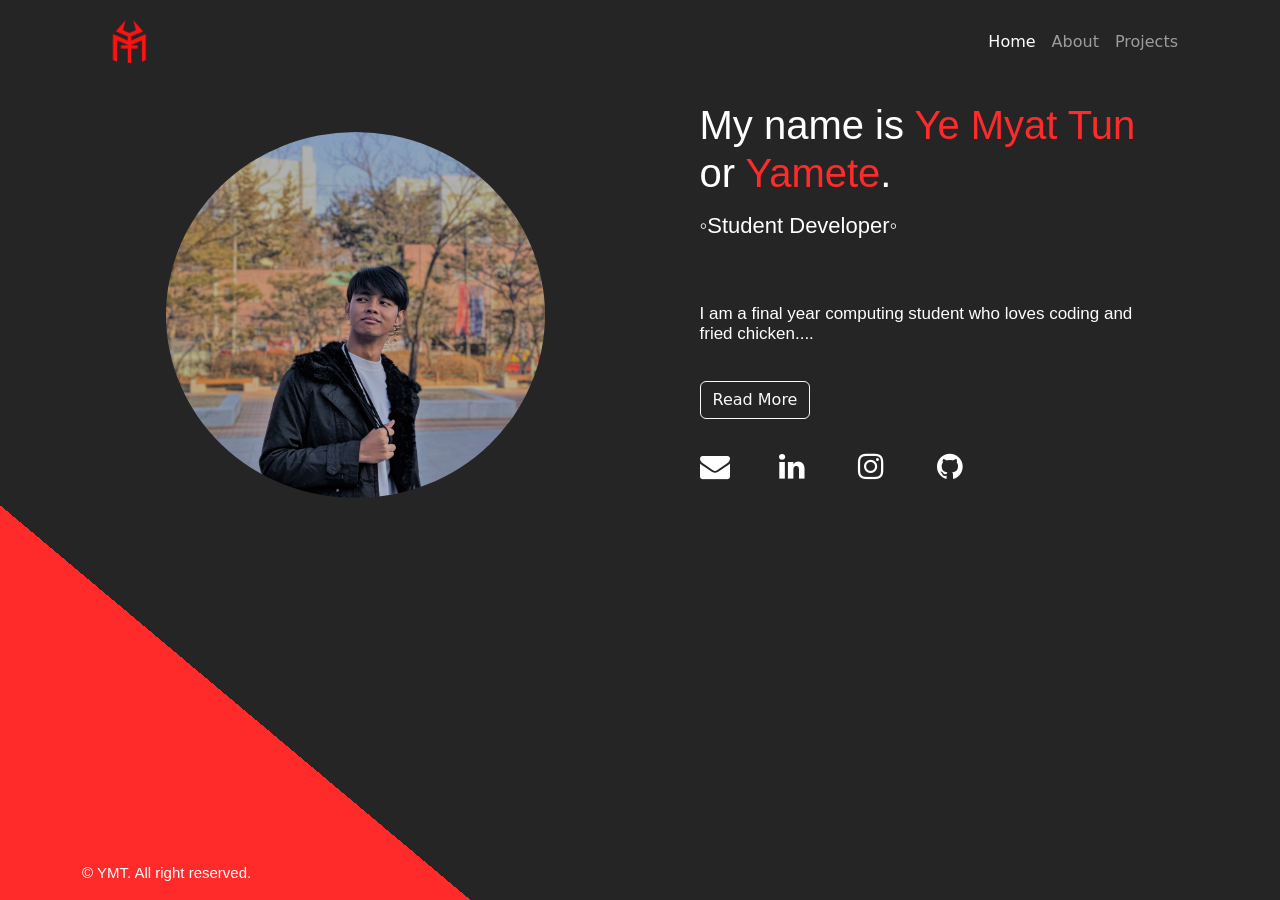
<file: index.html>
<html lang="en">
<head>
    <meta charset="UTF-8">
    <meta http-equiv="X-UA-Compatible" content="IE=edge">
    <meta name="viewport" content="width=device-width, initial-scale=1.0">
    <title>YMT</title>
    <link rel="icon" href="assets/tab-ymt.jpg">
    <link rel="stylesheet" href="styles/style.css">
    <link href="https://cdn.jsdelivr.net/npm/bootstrap@5.0.2/dist/css/bootstrap.min.css" rel="stylesheet" integrity="sha384-EVSTQN3/azprG1Anm3QDgpJLIm9Nao0Yz1ztcQTwFspd3yD65VohhpuuCOmLASjC" crossorigin="anonymous">
    <link href="https://cdn.jsdelivr.net/npm/bootstrap@5.1.3/dist/css/bootstrap.min.css" rel="stylesheet" integrity="sha384-1BmE4kWBq78iYhFldvKuhfTAU6auU8tT94WrHftjDbrCEXSU1oBoqyl2QvZ6jIW3" crossorigin="anonymous">
    <link rel="stylesheet" href="https://cdnjs.cloudflare.com/ajax/libs/font-awesome/4.7.0/css/font-awesome.min.css">
    <script src="https://cdn.jsdelivr.net/npm/bootstrap@5.0.2/dist/js/bootstrap.bundle.min.js" integrity="sha384-MrcW6ZMFYlzcLA8Nl+NtUVF0sA7MsXsP1UyJoMp4YLEuNSfAP+JcXn/tWtIaxVXM" crossorigin="anonymous"></script>
    <script>
        function myFunction() {
        var dots = document.getElementById("dots");
        var moreText = document.getElementById("more");
        var btnText = document.getElementById("myBtn");

            if (dots.style.display === "none") {
                dots.style.display = "inline";
                btnText.innerHTML = "Read more";
                moreText.style.display = "none";
            } else {
                dots.style.display = "none";
                btnText.innerHTML = "Read less";
                moreText.style.display = "inline";
            }
        }
    </script>
</head>
<body id="body">
    <div class="container">
        <nav class="navbar navbar-expand-lg navbar-dark">
            <div class="container-fluid">
              <a class="navbar-brand" href="index.html">
                  <img src="assets/ymt.png" alt="YMT" id="logo">
              </a>
              <button class="navbar-toggler" type="button" data-bs-toggle="collapse" data-bs-target="#navbarNavAltMarkup" aria-controls="navbarNavAltMarkup" aria-expanded="false" aria-label="Toggle navigation">
                <span class="navbar-toggler-icon"></span>
              </button>
              <div class="collapse navbar-collapse justify-content-end" id="navbarNavAltMarkup">
                <div class="navbar-nav">
                  <a class="nav-link active" aria-current="page" href="index.html">Home</a>
                  <a class="nav-link" href="about.html">About</a>
                  <a class="nav-link" href="projects.html">Projects</a>
                </div>
              </div>
            </div>
          </nav>
          <div class="noNavContainer">
            <div class="row justify-content-center align-items-center">
                <div class="col-md-5 text-center text-md-start p-5">
                    <img src="assets/me.jpg" alt="This is me." class="img-fluid rounded-circle">
                </div>
                <div class="col-md-1">

                </div>
                <div class="col-md-5 text-center text-md-start">
                    <h1>
                        <p class="heading">My name is <span style="color:#FF2B2B">Ye Myat Tun</span><br>
                        or <span style="color:#FF2B2B">Yamete</span>.</p>
                        <p class="smallHeading">◦Student Developer◦</p><br>
                        <p class="paragraph">I am a final year computing student who loves coding and fried chicken.<span id="dots">...</span>
                        <br><br>

                        <span id="more" style="display: none;">
                        I am a motivated and hard-working individual with decent skills and experience in software development. My ambition is to explore different software technologies and share my knowledge with others.
                        <br><br>
                        <span style="color:#FF2B2B">Fun Fact About Me: </span> I enjoy playing rubick cube and tetris.</p>
                        </span>
                        
                        <button type="button" class="btn btn-outline-light" onclick="myFunction()" id="myBtn">Read More</button>
                    </h1><br>
                    <div class="row justify-content-center justify-content-md-start">
                        <div class="col-2"><a href="mailto:[ymt.yemyattun@gmail.com]" class="fa fa-envelope" style="font-size:30px;color:white;text-decoration: none;"></a></div>
                        <div class="col-2"><a href="https://www.linkedin.com/in/ye-myat-tun-874a51233/" class="fa fa-linkedin" style="font-size:30px;color:white;text-decoration: none;"></a></div>
                        <div class="col-2"><a href="https://www.instagram.com/ymt.yamete/" class="fa fa-instagram" style="font-size:30px;color:white;text-decoration: none;"></a></div>
                        <div class="col-2"><a href="https://github.com/YMT-Yamete" class="fa fa-github" style="font-size:30px;color:white;text-decoration: none;"></a></div>
                    </div><br><br>
                </div>
            </div>
        </div>
        <div>
            <footer>
                <p class="footerText">© YMT. All right reserved.</p>
            </footer>
        </div>
    </div>
</body>
</html>
</file>
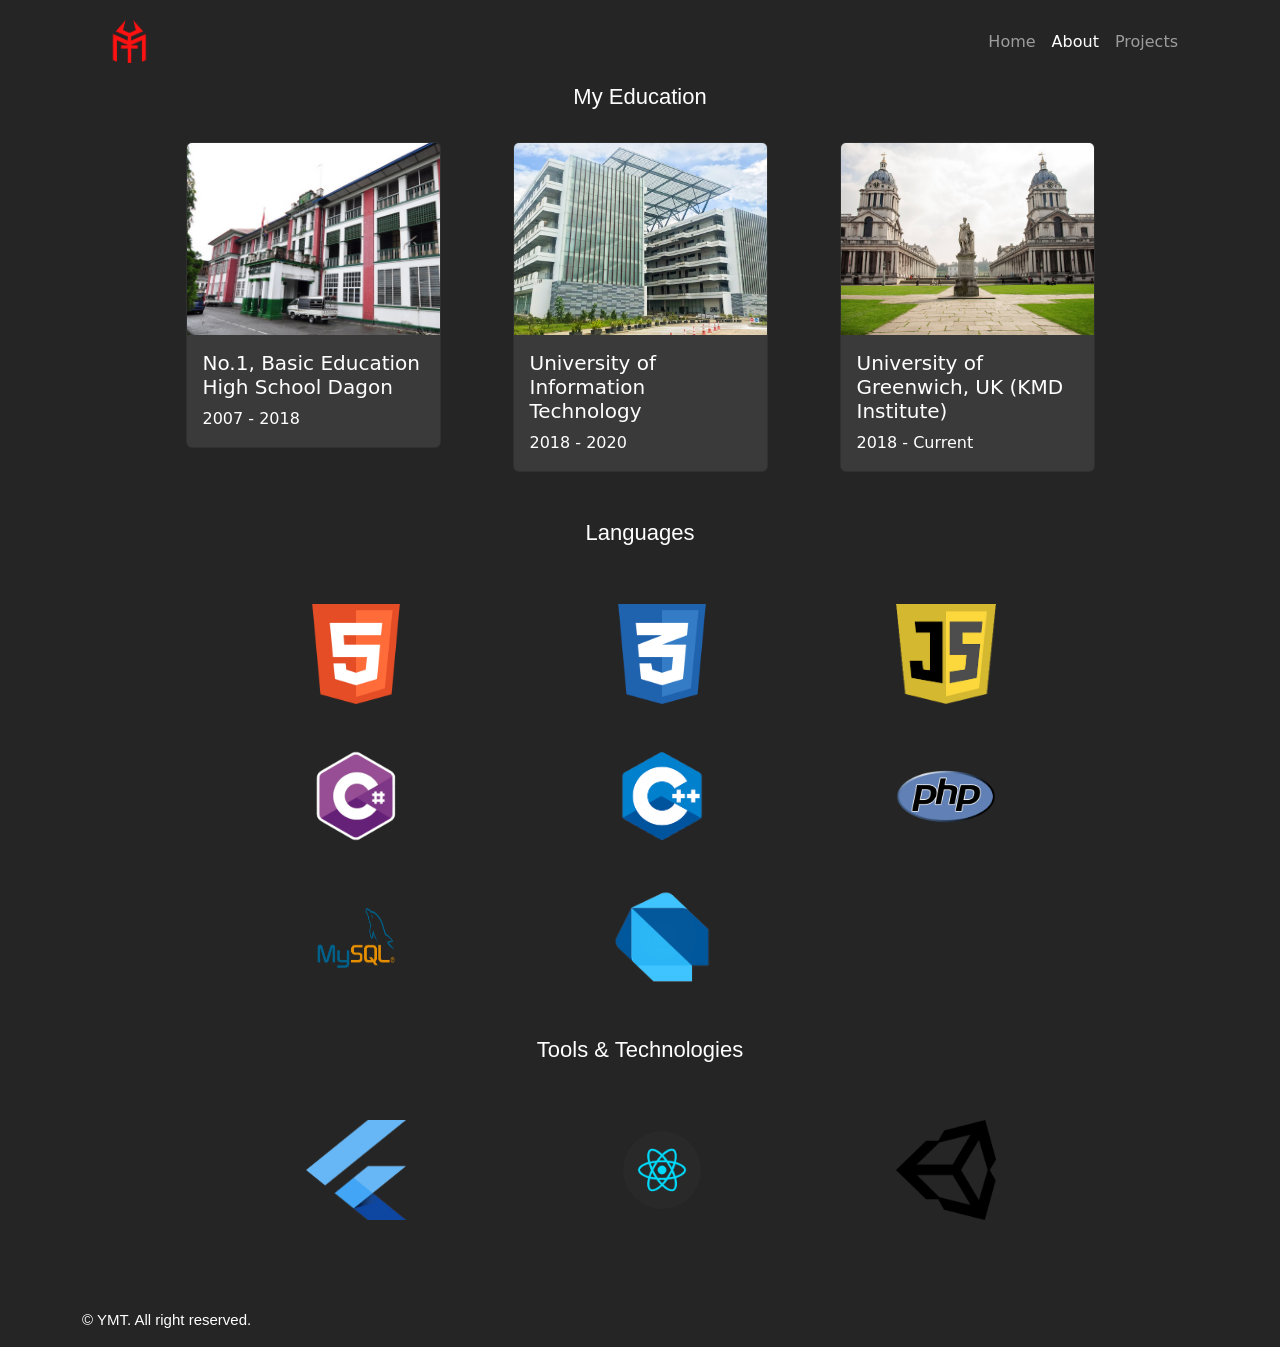
<file: about.html>
<html lang="en">
<head>
    <meta charset="UTF-8">
    <meta http-equiv="X-UA-Compatible" content="IE=edge">
    <meta name="viewport" content="width=device-width, initial-scale=1.0">
    <title>YMT</title>
    <link rel="icon" href="assets/tab-ymt.jpg">
    <link rel="stylesheet" href="styles/style.css">
    <link href="https://cdn.jsdelivr.net/npm/bootstrap@5.0.2/dist/css/bootstrap.min.css" rel="stylesheet" integrity="sha384-EVSTQN3/azprG1Anm3QDgpJLIm9Nao0Yz1ztcQTwFspd3yD65VohhpuuCOmLASjC" crossorigin="anonymous">
    <link href="https://cdn.jsdelivr.net/npm/bootstrap@5.1.3/dist/css/bootstrap.min.css" rel="stylesheet" integrity="sha384-1BmE4kWBq78iYhFldvKuhfTAU6auU8tT94WrHftjDbrCEXSU1oBoqyl2QvZ6jIW3" crossorigin="anonymous">
    <link rel="stylesheet" href="https://cdnjs.cloudflare.com/ajax/libs/font-awesome/4.7.0/css/font-awesome.min.css">
    <script src="https://cdn.jsdelivr.net/npm/bootstrap@5.0.2/dist/js/bootstrap.bundle.min.js" integrity="sha384-MrcW6ZMFYlzcLA8Nl+NtUVF0sA7MsXsP1UyJoMp4YLEuNSfAP+JcXn/tWtIaxVXM" crossorigin="anonymous"></script>
</head>
<body id="body1">
    <div class="container">
        <nav class="navbar navbar-expand-lg navbar-dark">
            <div class="container-fluid">
              <a class="navbar-brand" href="index.html">
                  <img src="assets/ymt.png" alt="YMT" id="logo">
              </a>
              <button class="navbar-toggler" type="button" data-bs-toggle="collapse" data-bs-target="#navbarNavAltMarkup" aria-controls="navbarNavAltMarkup" aria-expanded="false" aria-label="Toggle navigation">
                <span class="navbar-toggler-icon"></span>
              </button>
              <div class="collapse navbar-collapse justify-content-end" id="navbarNavAltMarkup">
                <div class="navbar-nav">
                  <a class="nav-link" aria-current="page" href="index.html">Home</a>
                  <a class="nav-link active" href="about.html">About</a>
                  <a class="nav-link" href="projects.html">Projects</a>
                </div>
              </div>
            </div>
          </nav>
          
          <div class="noNavContainer">
            <div class="container">
                <h1 class="smallHeading" style="text-align: center;">My Education</h1>
                <div class="row justify-content-center">
                    <!-- copy this every new education  -->
                    <div class="col-md-3 col-10 m-4">   
                        <div class="card" style="background-color: #3A3A3A;">
                            <img class="card-img-top" src="assets/education/dagon1.jpg" alt="Card image cap">
                            <div class="card-body">
                                <h5 class="card-title" style="color: white;">No.1, Basic Education High School Dagon</h5>
                                <p class="card-text" style="color: white;">2007 - 2018</p>
                            </div>
                        </div>
                    </div>
                    <!-- copy this every new education  -->
                    <div class="col-md-3 col-10 m-4">
                        <div class="card" style="background-color: #3A3A3A;">
                            <img class="card-img-top" src="assets/education/uit.jpg" alt="Card image cap">
                            <div class="card-body">
                                <h5 class="card-title" style="color: white;">University of Information Technology</h5>
                                <p class="card-text" style="color: white;">2018 - 2020</p>
                            </div>
                        </div>
                    </div>
                    <div class="col-md-3 col-10 m-4">
                        <div class="card" style="background-color: #3A3A3A;">
                            <img class="card-img-top" src="assets/education/gre.jpg" alt="Card image cap">
                            <div class="card-body">
                                <h5 class="card-title" style="color: white;">University of Greenwich, UK (KMD Institute)</h5>
                                <p class="card-text" style="color: white;">2018 - Current</p>
                            </div>
                        </div>
                    </div>
                </div><br>
                <h1 class="smallHeading" style="text-align: center;">Languages</h1><br><br>
                <table class="tablecenter" width="80%">
                    <tr>
                        <td class="skillsTd">
                            <img src="assets/skills/html.png" class="skillslogo">
                        </td>
                        <td class="skillsTd">
                            <img src="assets/skills/css.png" class="skillslogo">
                        </td>
                        <td class="skillsTd"> 
                            <img src="assets/skills/js.png" class="skillslogo">
                        </td>
                    </tr>
                    <tr>
                        <td>
                            <br><br>
                        </td>
                    </tr>
                    <tr>
                        <td class="skillsTd">
                            <img src="assets/skills/csharp.png" class="skillslogo">
                            
                        </td>
                        <td class="skillsTd"> 
                            <img src="assets/skills/cpp.png" class="skillslogo">
                        </td>
                        <td class="skillsTd">
                            <img src="assets/skills/php.png" class="skillslogo">
                        </td>
                    </tr>
                    <tr>
                        <td>
                            <br><br>
                        </td>
                    </tr>
                    <tr>
                        <td class="skillsTd"> 
                            <img src="assets/skills/mysql.png" class="skillslogo">
                        </td>
                        <td class="skillsTd"> 
                            <img src="assets/skills/dart.png" class="skillslogo">
                        </td>
                        <td class="skillsTd"> 
                            <!-- add some skills here -->
                        </td>
                    </tr>
                </table><br><br>
                <h1 class="smallHeading" style="text-align: center;">Tools & Technologies</h1><br><br>
                <table class="tablecenter" width="80%">
                    <tr>
                        <td class="skillsTd">
                            <img src="assets/skills/flutter.png" class="skillslogo">
                        </td>
                        <td class="skillsTd">
                            <img src="assets/skills/reactnative.png" class="skillslogo">
                        </td>
                        <td class="skillsTd"> 
                            <img src="assets/skills/unity.png" class="skillslogo">
                        </td>
                    </tr>
                    <tr>
                        <td>
                            <br><br>
                        </td>
                    </tr>
                </table>
            </div>
        </div><br><br>
        <div>
            <footer class="footerStyle">
                <p class="footerText">© YMT. All right reserved.</p>
            </footer>
        </div>
    </div>
</body>
</html>
</file>
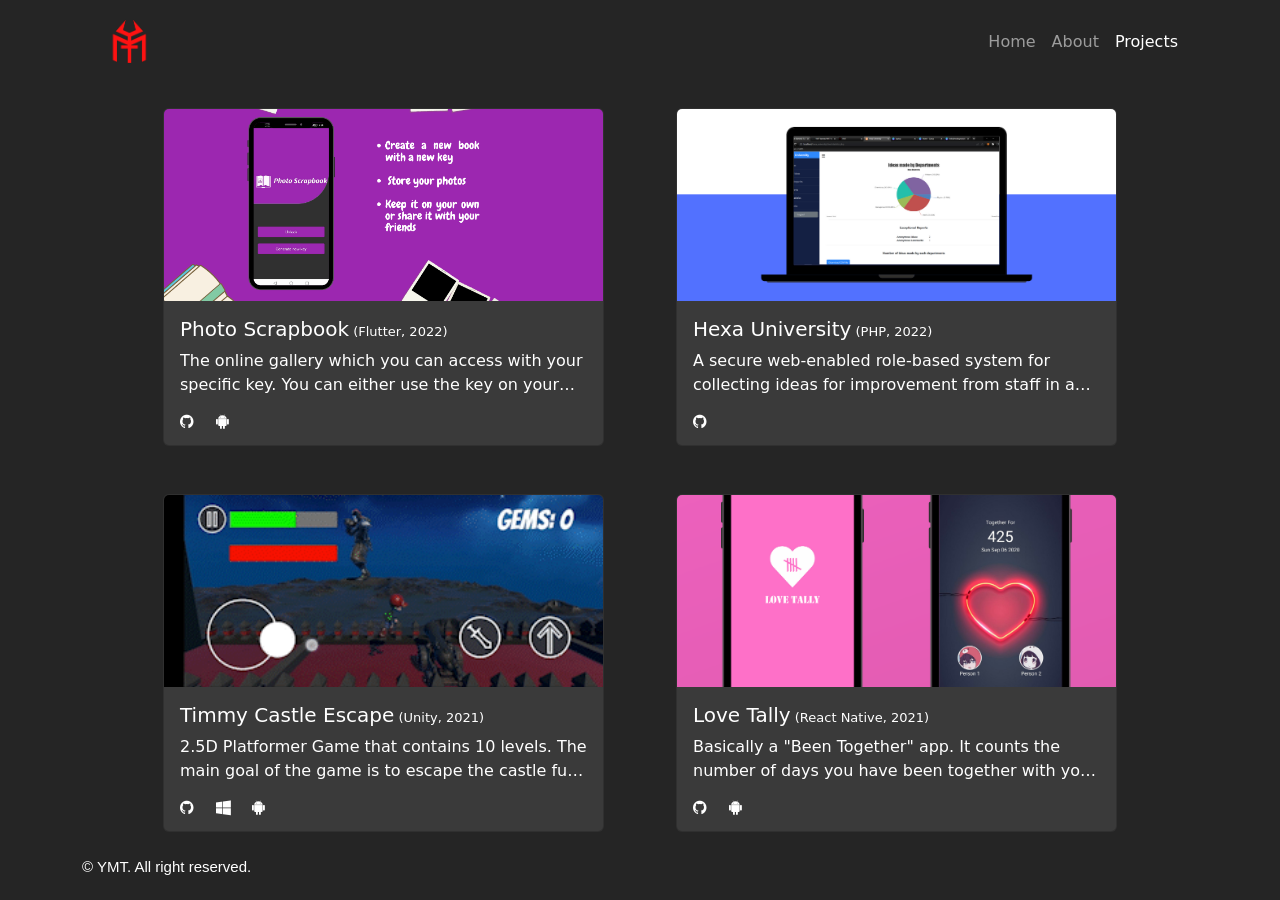
<file: projects.html>
<html lang="en">
<head>
    <meta charset="UTF-8">
    <meta http-equiv="X-UA-Compatible" content="IE=edge">
    <meta name="viewport" content="width=device-width, initial-scale=1.0">
    <title>YMT</title>
    <link rel="icon" href="assets/tab-ymt.jpg">
    <link rel="stylesheet" href="styles/style.css">
    <link href="https://cdn.jsdelivr.net/npm/bootstrap@5.0.2/dist/css/bootstrap.min.css" rel="stylesheet" integrity="sha384-EVSTQN3/azprG1Anm3QDgpJLIm9Nao0Yz1ztcQTwFspd3yD65VohhpuuCOmLASjC" crossorigin="anonymous">
    <link href="https://cdn.jsdelivr.net/npm/bootstrap@5.1.3/dist/css/bootstrap.min.css" rel="stylesheet" integrity="sha384-1BmE4kWBq78iYhFldvKuhfTAU6auU8tT94WrHftjDbrCEXSU1oBoqyl2QvZ6jIW3" crossorigin="anonymous">
    <link rel="stylesheet" href="https://cdnjs.cloudflare.com/ajax/libs/font-awesome/4.7.0/css/font-awesome.min.css">
    <script src="https://cdn.jsdelivr.net/npm/bootstrap@5.0.2/dist/js/bootstrap.bundle.min.js" integrity="sha384-MrcW6ZMFYlzcLA8Nl+NtUVF0sA7MsXsP1UyJoMp4YLEuNSfAP+JcXn/tWtIaxVXM" crossorigin="anonymous"></script>
</head>
<body id="body1">
    <div class="container">
        <nav class="navbar navbar-expand-lg navbar-dark">
            <div class="container-fluid">
              <a class="navbar-brand" href="index.html">
                  <img src="assets/ymt.png" alt="YMT" id="logo">
              </a>
              <button class="navbar-toggler" type="button" data-bs-toggle="collapse" data-bs-target="#navbarNavAltMarkup" aria-controls="navbarNavAltMarkup" aria-expanded="false" aria-label="Toggle navigation">
                <span class="navbar-toggler-icon"></span>
              </button>
              <div class="collapse navbar-collapse justify-content-end" id="navbarNavAltMarkup">
                <div class="navbar-nav">
                  <a class="nav-link" aria-current="page" href="index.html">Home</a>
                  <a class="nav-link" href="about.html">About</a>
                  <a class="nav-link active" href="projects.html">Projects</a>
                </div>
              </div>
            </div>
          </nav>
          
          <div class="noNavContainer">
            <div class="container">
                <div class="row justify-content-center">
                    <!-- copy this every new project  -->
                    <div class="col-md-5 col-10 m-4">   
                        <div class="card" style="background-color: #3A3A3A;">
                            <img class="card-img-top" src="assets/projects/Photo Scrapbook.png" alt="Card image cap">
                            <div class="card-body">
                                <h5 class="card-title" style="color: white;">Photo Scrapbook<span style="font-size: 13px"> (Flutter, 2022)</span></h5>
                                <p class="card-text" style="color: white;">The online gallery which you can access with your specific key. You can either use the key on your own or share it with your friends.</p>
                                <div class="row">
                                    <div class="col-1">
                                        <a href="https://github.com/YMT-Yamete/Photo-Scrapbook">
                                            <i class="fa fa-github" aria-hidden="true" style="color: white;"></i>
                                        </a>
                                    </div>
                                    <div class="col-1">
                                        <a href="https://github.com/YMT-Yamete/Photo-Scrapbook/releases/tag/v1.0.0">
                                            <i class="fa fa-android" aria-hidden="true" style="color: white;"></i>
                                        </a>
                                    </div>
                                </div>
                            </div>
                        </div>
                    </div>
                    <!-- copy this every new project  -->
                    <div class="col-md-5 col-10 m-4">
                        <div class="card" style="background-color: #3A3A3A;">
                            <img class="card-img-top" src="assets/projects/Hexa.png" alt="Card image cap">
                            <div class="card-body">
                                <h5 class="card-title" style="color: white;">Hexa University<span style="font-size: 13px"> (PHP, 2022)</span></h5>
                                <p class="card-text" style="color: white;">A secure web-enabled role-based system for collecting ideas for improvement from staff in a large University.</p>
                                <div class="row">
                                    <div class="col-1">
                                        <a href="https://github.com/YMT-Yamete/Hexa-University">
                                            <i class="fa fa-github" aria-hidden="true" style="color: white;"></i>
                                        </a>
                                    </div>
                                </div>
                            </div>
                        </div>
                    </div>
                    <!-- copy this every new project  -->
                    <div class="col-md-5 col-10 m-4">   
                        <div class="card" style="background-color: #3A3A3A;">
                            <img class="card-img-top" src="assets/projects/Timmy.gif" alt="Card image cap">
                            <div class="card-body">
                                <h5 class="card-title" style="color: white;">Timmy Castle Escape<span style="font-size: 13px"> (Unity, 2021)</span></h5>
                                <p class="card-text" style="color: white;">2.5D Platformer Game that contains 10 levels. The main goal of the game is to escape the castle full of traps and enemies.</p>
                                <div class="row">
                                    <div class="col-1">
                                        <a href="https://github.com/YMT-Yamete/Timmy-Castle-Escape-Beta-Version">
                                            <i class="fa fa-github" aria-hidden="true" style="color: white;"></i>
                                        </a>
                                    </div>
                                    <div class="col-1">
                                        <a href="https://ymt-indie-games-studio.itch.io/timmy-castle-escape">
                                            <i class="fa fa-windows" aria-hidden="true" style="color: white;"></i>
                                        </a>
                                    </div>
                                    <div class="col-1">
                                        <a href="https://play.google.com/store/apps/details?id=com.YMTStudio.TimmyCastleEscape">
                                            <i class="fa fa-android" aria-hidden="true" style="color: white;"></i>
                                        </a>
                                    </div>
                                </div>
                            </div>
                        </div>
                    </div>
                    <!-- copy this every new project  -->
                    <div class="col-md-5 col-10 m-4">
                        <div class="card" style="background-color: #3A3A3A;">
                            <img class="card-img-top" src="assets/projects/Love Tally.png" alt="Card image cap">
                            <div class="card-body">
                                <h5 class="card-title" style="color: white;">Love Tally<span style="font-size: 13px"> (React Native, 2021)</span></h5>
                                <p class="card-text" style="color: white;">Basically a "Been Together" app. It counts the number of days you have been together with your partner.</p>
                                <div class="row">
                                    <div class="col-1">
                                        <a href="https://github.com/YMT-Yamete/Love-Tally">
                                            <i class="fa fa-github" aria-hidden="true" style="color: white;"></i>
                                        </a>
                                    </div>
                                    <div class="col-1">
                                        <a href="https://play.google.com/store/apps/details?id=com.lovetally">
                                            <i class="fa fa-android" aria-hidden="true" style="color: white;"></i>
                                        </a>
                                    </div>
                                </div>
                            </div>
                        </div>
                    </div>
                </div>
            </div>
        </div>
        <div>
            <footer class="footerStyle">
                <p class="footerText">© YMT. All right reserved.</p>
            </footer>
        </div>
    </div>
</body>
</html>
</file>
<file: styles/style.css>
#body{
    background: linear-gradient(40deg, #FF2B2B 20%, #252525 20%);
}
#body1{
    background: linear-gradient(20deg, #252525 25%, #252525 25%);
}
#logo{
    width: 70px;
}
.noNavContainer{
    animation: transitionIn 0.75s;
}
.heading{
    color: white;
    font-family: sans-serif;
}
.smallHeading{
    color: white;
    font-family: sans-serif;
    font-size: 22;
}
.paragraph{
    color: white;
    font-family: sans-serif;
    font-size: 17;
}
.footerText{
    color: white;
    font-family: sans-serif;
    font-size: 15;
}

.footerStyle{
    position: static;
}
footer {
    position: fixed;
    bottom: 0;
    width: 100%;
}

.card-img-top {
    width: 100%;
    height: 15vw;
    object-fit: cover;
}

.card-text {
    overflow: hidden;
   text-overflow: ellipsis;
   display: -webkit-box;
   -webkit-line-clamp: 2; /* number of lines to show */
           line-clamp: 2; 
   -webkit-box-orient: vertical;
}

.skillslogo {
	width: 100px;
	height: 100px;
}

.skillsTd	{
	text-align: center;
	width: 35%;
}

.tablecenter {
    margin-left: auto;
    margin-right: auto;
  }


@media screen and (max-width: 768px) {
    #body {
        background: linear-gradient(20deg, #252525 25%, #252525 25%);
    }
    footer {
        position: static;
    }
    .card-img-top {
        height: 30vw;
    }
  }

  @media screen and (max-width: 768px) {
      
  }

@keyframes transitionIn {
    from {
        opacity: 0;
        transform: rotateX(-10deg);
    }

    to {
        opacity: 1;
        transform: rotateX(0);
    }
}
</file>
